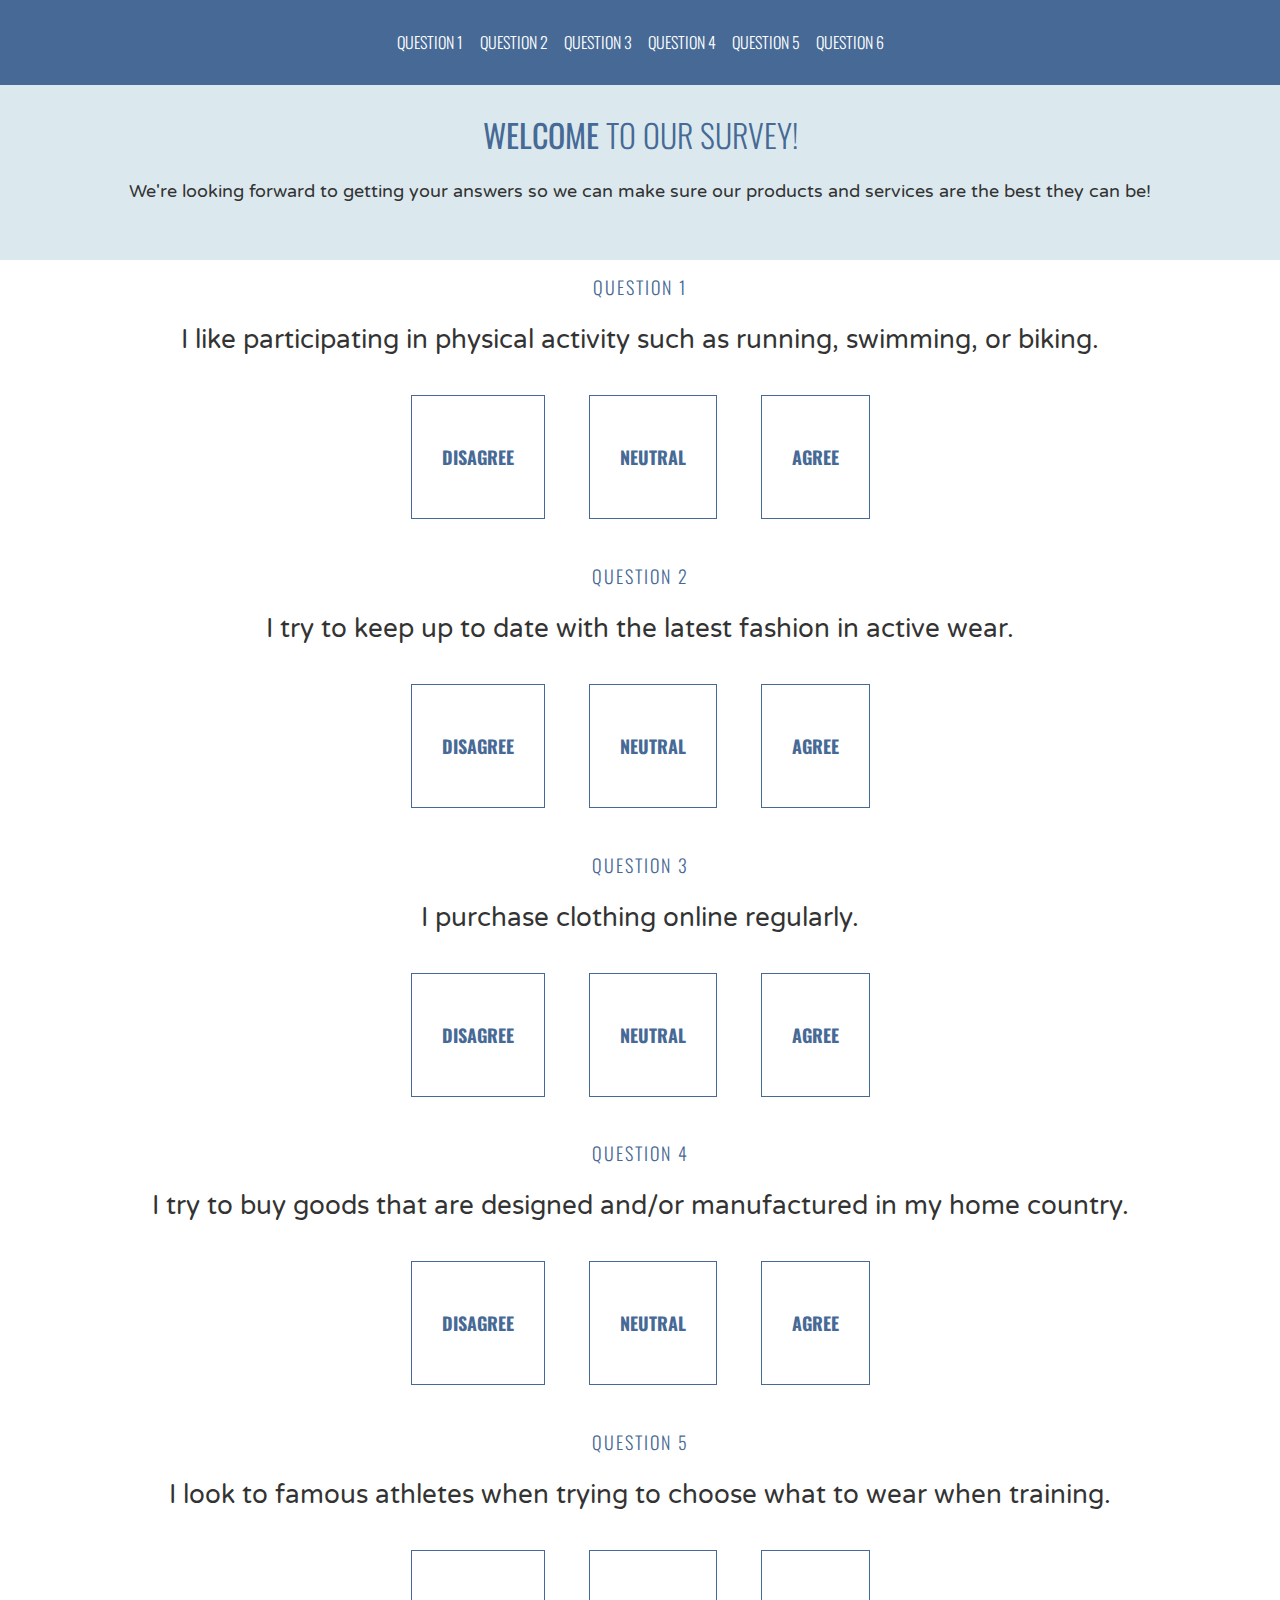
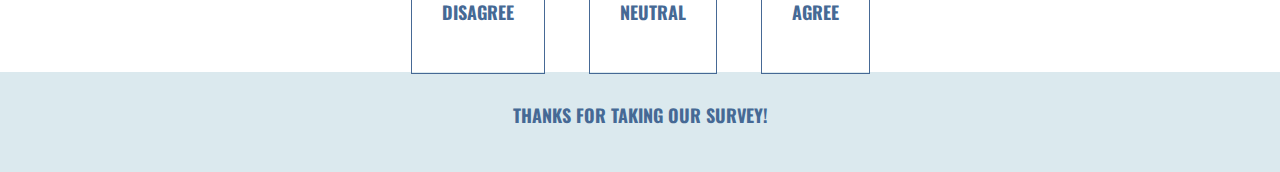
<file: CSS/CSS Display & Positioning/index.html>
<!DOCTYPE html>
<html>

<head>
    <title>Please Participate in Our Survey!</title>
    <link href="https://fonts.googleapis.com/css?family=Oswald:300,700|Varela+Round" rel="stylesheet">
    <link rel="stylesheet" type="text/css" href="style.css">
</head>

<body>

    <header>
        <ul>
            <li>Question 1</li>
            <li>Question 2</li>
            <li>Question 3</li>
            <li>Question 4</li>
            <li>Question 5</li>
            <li>Question 6</li>
        </ul>
    </header>

    <div class="welcome">
        <h1><strong>Welcome</strong> to our survey!</h1>
        <p>We're looking forward to getting your answers so we can make sure our products and services are the best
            they can be!</p>
    </div>

    <div class="question">
        <h4>Question 1</h4>
        <h2>I like participating in physical activity such as running, swimming, or biking.</h2>

        <div class="answer">
            <h3>Disagree</h3>
        </div>

        <div class="answer">
            <h3>Neutral</h3>
        </div>

        <div class="answer">
            <h3>Agree</h3>
        </div>
    </div>

    <div class="question">
        <h4>Question 2</h4>
        <h2>I try to keep up to date with the latest fashion in active wear.</h2>

        <div class="answer">
            <h3>Disagree</h3>
        </div>

        <div class="answer">
            <h3>Neutral</h3>
        </div>

        <div class="answer">
            <h3>Agree</h3>
        </div>
    </div>

    <div class="question">
        <h4>Question 3</h4>
        <h2>I purchase clothing online regularly.</h2>

        <div class="answer">
            <h3>Disagree</h3>
        </div>

        <div class="answer">
            <h3>Neutral</h3>
        </div>

        <div class="answer">
            <h3>Agree</h3>
        </div>
    </div>

    <div class="question">
        <h4>Question 4</h4>
        <h2>I try to buy goods that are designed and/or manufactured in my home country.</h2>

        <div class="answer">
            <h3>Disagree</h3>
        </div>

        <div class="answer">
            <h3>Neutral</h3>
        </div>

        <div class="answer">
            <h3>Agree</h3>
        </div>
    </div>

    <div class="question">
        <h4>Question 5</h4>
        <h2>I look to famous athletes when trying to choose what to wear when training.</h2>

        <div class="answer">
            <h3>Disagree</h3>
        </div>

        <div class="answer">
            <h3>Neutral</h3>
        </div>

        <div class="answer">
            <h3>Agree</h3>
        </div>
    </div>
    <footer>
        <h3>Thanks for taking our survey!</h3>
    </footer>

</body>

</html>
</file>
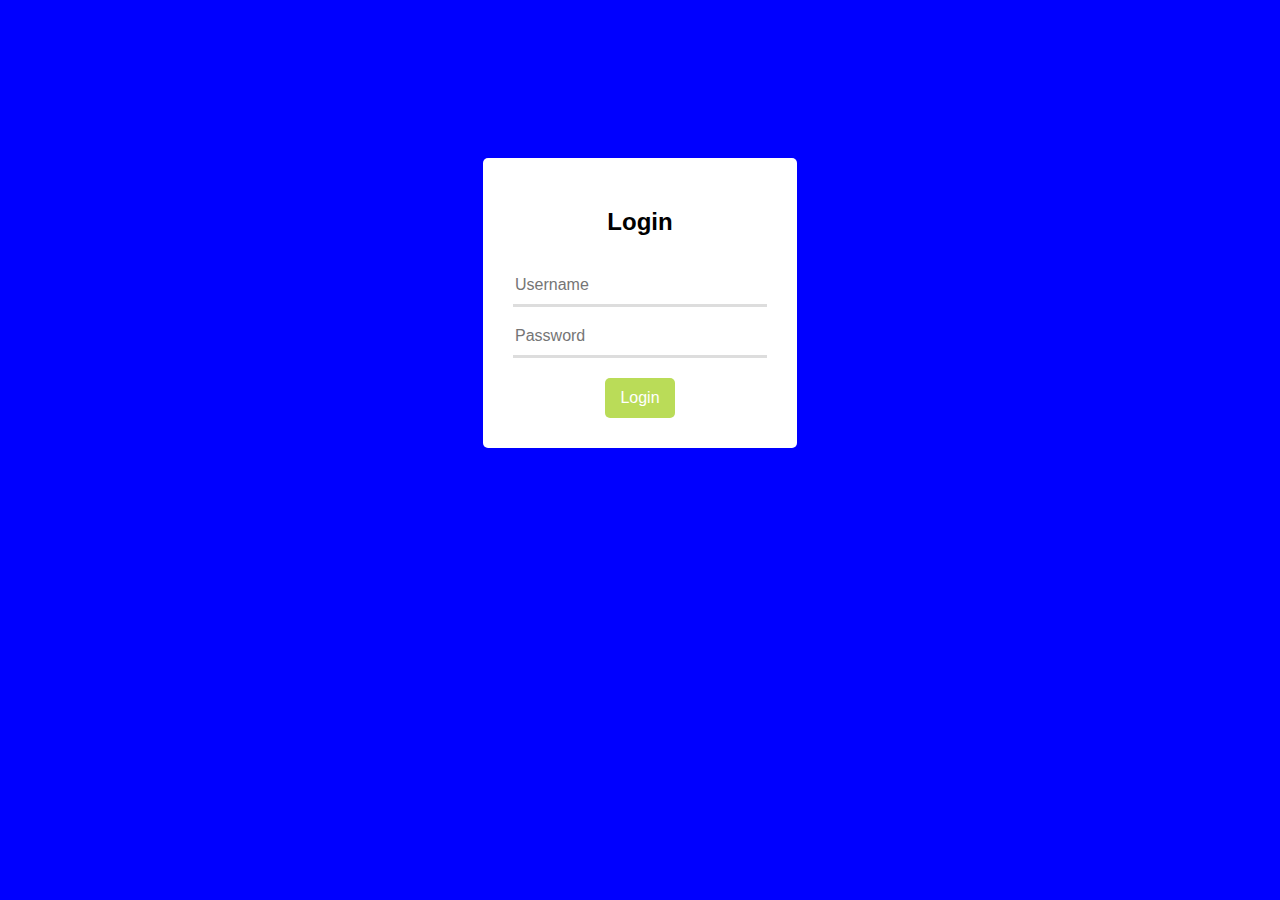
<file: CSS/remake TP/index.html>
<!DOCTYPE html>
<html>

    <head>
        <link href="style.css" type="text/css" rel="stylesheet">
        <title>Remake TP 2</title>
    </head>

    <body>
        <div class="form_login">
            <form action="" method="POST">
                <div id="title">
                    <h2>Login</h2>
                </div>
                <input id="input_1301160790" type="text" placeholder="Username"><br>
                <input id="input_1301160790" type="password" placeholder="Password"><br>
                <div class="button_login">
                    <button id="submit_button" type="submit">Login</button>
                </div>
            </form>
        </div>
    </body>
</html>
</file>
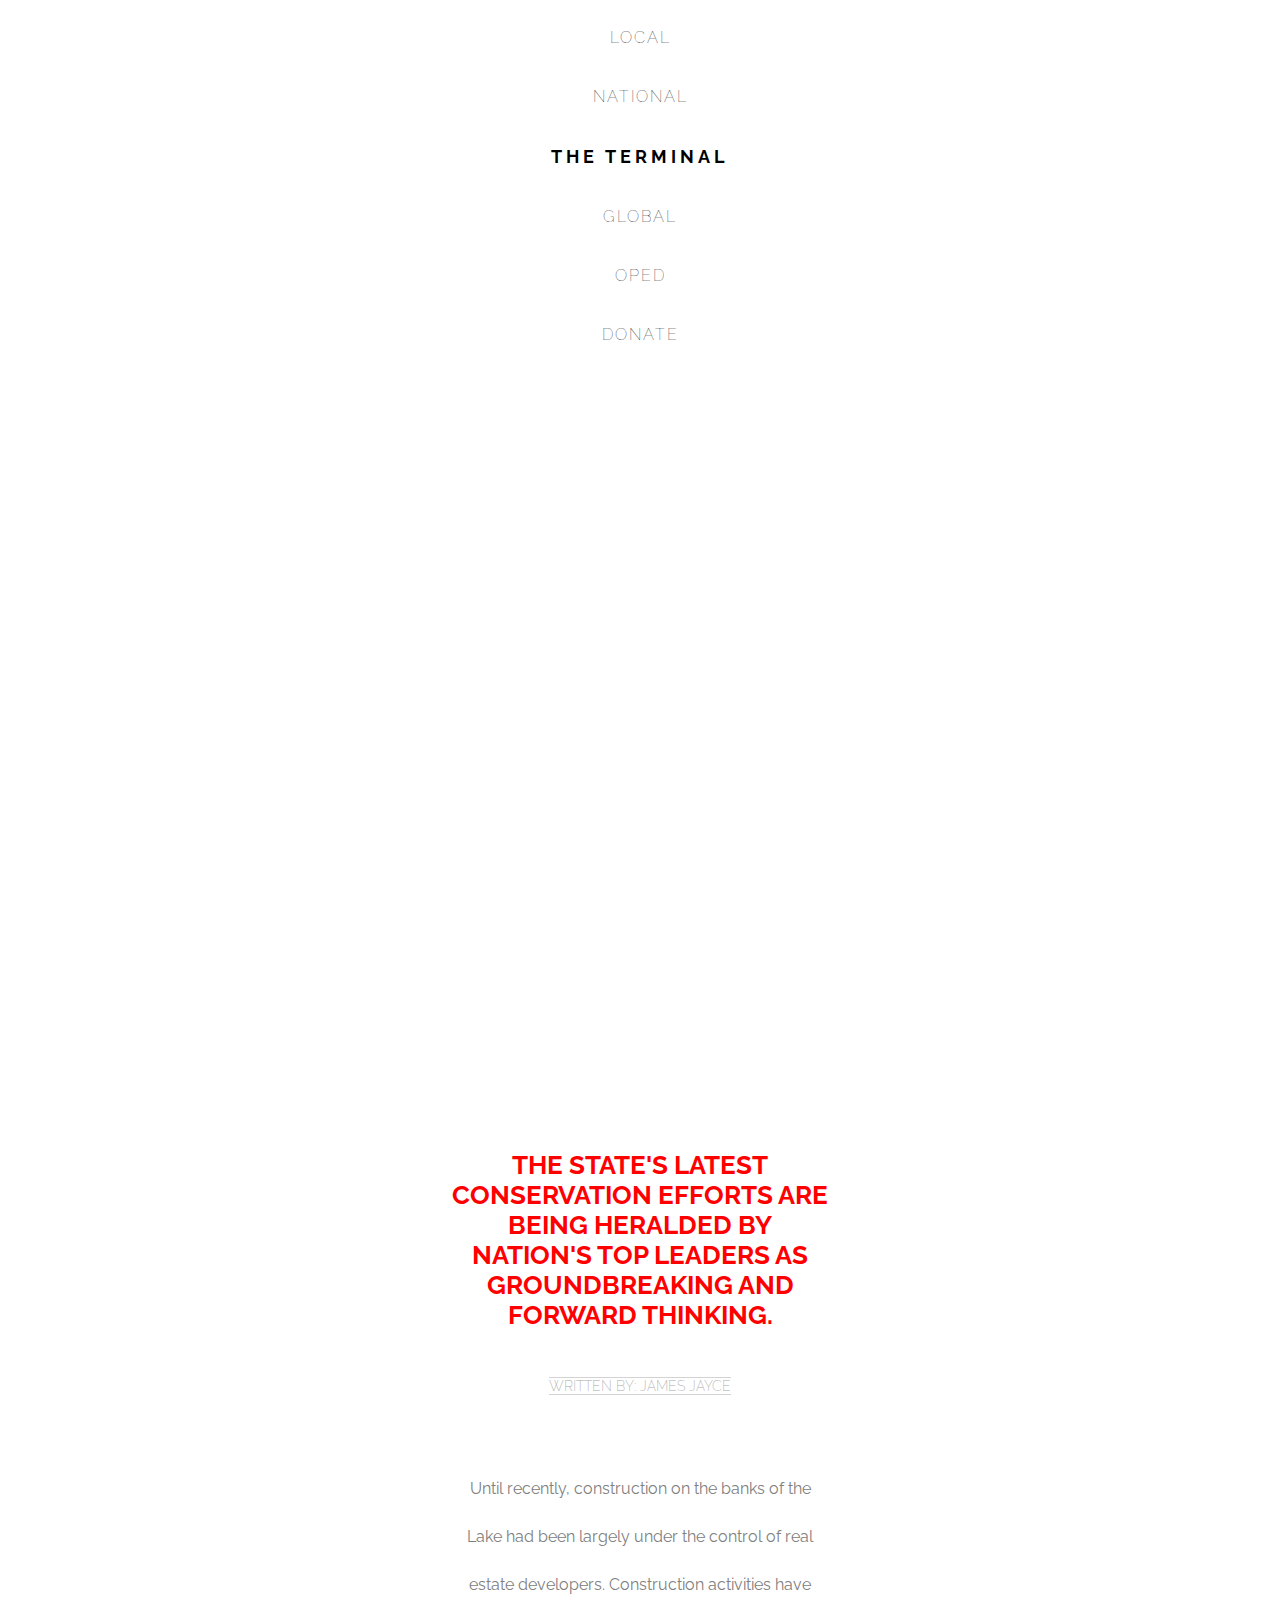
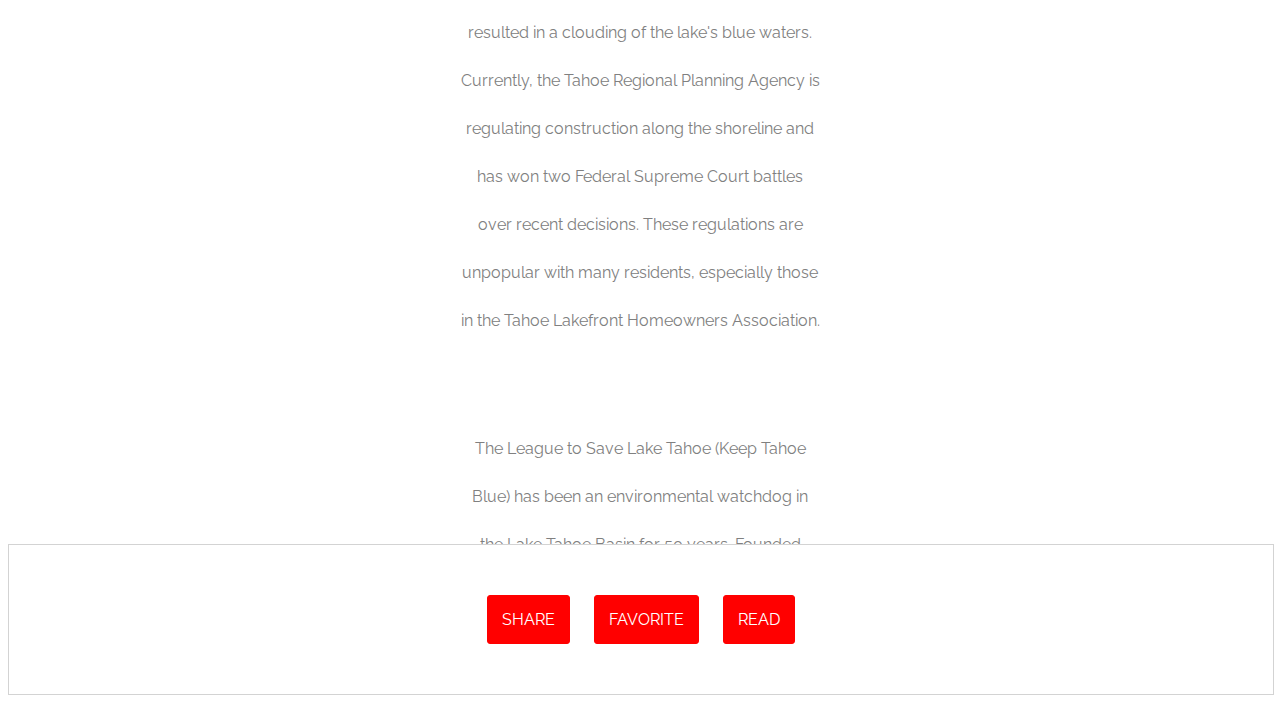
<file: CSS/The Box Model/index.html>
<!DOCTYPE html>
<html>

<head>
    <title>The Terminal - Your Source for Fact-Based News</title>
    <link href="https://fonts.googleapis.com/css?family=Amatic+SC|Raleway:100,200,600,700" rel="stylesheet">
    <link rel="stylesheet" type="text/css" href="style.css">
</head>

<body>

    <nav class="navigation">
        <ul>
            <li>LOCAL</li>
            <li>NATIONAL</li>
            <li class="logo">THE TERMINAL</li>
            <li>GLOBAL</li>
            <li>OPED</li>
            <li class="donate">DONATE</li>
        </ul>
    </nav>

    <div id="banner">
        <div class="content">
            <h1>Conservation Efforts at Lake Tahoe Being Praised by Nation's Leaders</h1>
        </div>
    </div>

    <div id="main" class="content">
        <h3>THE STATE'S LATEST CONSERVATION EFFORTS ARE BEING HERALDED BY NATION'S TOP LEADERS AS GROUNDBREAKING AND
            FORWARD THINKING.</h3>
        <span class="byline">WRITTEN BY: JAMES JAYCE</span>
        <p>Until recently, construction on the banks of the Lake had been largely under the control of real estate
            developers. Construction activities have resulted in a clouding of the lake's blue waters. Currently, the
            Tahoe Regional Planning Agency is regulating construction along the shoreline and has won two Federal
            Supreme Court battles over recent decisions. These regulations are unpopular with many residents,
            especially those in the Tahoe Lakefront Homeowners Association.</p>

        <p>The League to Save Lake Tahoe (Keep Tahoe Blue) has been an environmental watchdog in the Lake Tahoe Basin
            for 50 years. Founded when a proposal to build a four-lane highway around the lake (with a bridge over the
            entrance to Emerald Bay) was proposed in 1957, the League has thwarted poorly designed development projects
            and environmentally unsound planning. The League embraces responsible and diversified use of the Lake's
            resources while protecting and restoring its natural attributes.</p>

        <div class="pull-quote">
            <h2>"THE LEAGUE EMBRACES RESPONSIBLE AND DIVERSIFIED USE OF THE LAKE'S RESOURCES WHILE PROTECTING AND
                RESTORING ITS NATURAL ATTRIBUTES"</h2>
        </div>

        <p>Since 1980, the Lake Tahoe Interagency Monitoring Program (LTIMP) has been measuring stream discharge and
            concentrations of nutrients and sediment in up to 10 tributary streams in the Lake Tahoe Basin,
            California-Nevada. The objectives of the LTIMP are to acquire and disseminate the water quality information
            necessary to support science-based environmental planning and decision making in the basin. The LTIMP is a
            cooperative program with support from 12 federal and state agencies with interests in the Tahoe Basin. This
            data set, together with more recently acquired data on urban runoff water quality, is being used by the
            Lahontan Regional Water Quality Control Board to develop a program (mandated by the Clean Water Act) to
            limit the flux of nutrients and fine sediment to the Lake.</p>

        <p>UC Davis remains a primary steward of the lake. The UC Davis Tahoe Environmental Research Center is
            dedicated to research, education and public outreach, and to providing objective scientific information for
            restoration and sustainable use of the Lake Tahoe Basin. Each year, it produces a well-publicized "State of
            the Lake" assessment report.</p>
    </div>

    <div class="share">
        <a href="#">SHARE</a>
        <a href="#">FAVORITE</a>
        <a href="#">READ</a>
    </div>

</body>

</html>
</file>
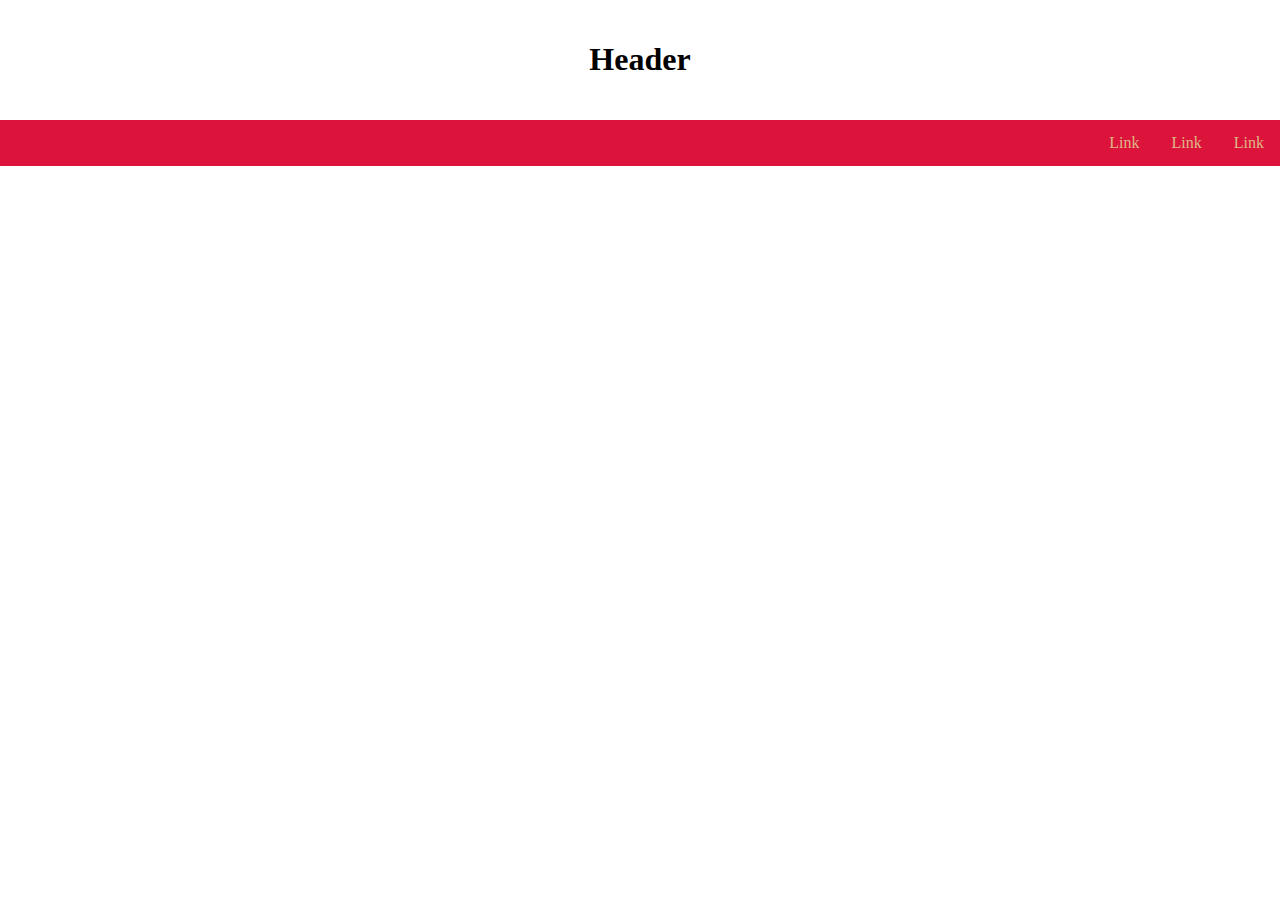
<file: CSS/Website Layout/index.html>
<!DOCTYPE html>
<html>
    <head>
        <link href="style.css" type="text/css" rel="stylesheet">
        <title>CSS Website Layout</title>
    </head>
    <body>
        <div class="header">
            <h1>Header</h1>
        </div>
        <div class="topnav">
            <a href="#">Link</a>
            <a href="#">Link</a>
            <a href="#">Link</a>
        </div>
    </body>
</html>
</file>
<file: CSS/CSS Display & Positioning/style.css>
body {
    background-color: #FFF;
    margin: 0 auto;
}

header {
    background-color: #466995;
    border-bottom: 1px solid #466995;
    position: fixed;
    width: 100%;
    z-index: 10;
}

ul {
    margin: 30px auto;
    padding: 0 20px;
    text-align: center;
}

li {
    color: #FFF;
    font-family: 'Oswald', sans-serif;
    font-size: 16px;
    font-weight: 300;
    text-transform: uppercase;
    display: inline-block;
    width: 80px;
}

li:hover {
    color: #DBE9EE;
}

h1 {
    color: #466995;
    font-family: 'Oswald', sans-serif;
    font-size: 32px;
    font-weight: 300;
    text-transform: uppercase;
}

h2 {
    color: #333;
    font-family: 'Varela Round', sans-serif;
    font-size: 26px;
    font-weight: 100;
    margin: 0 auto 20px auto;
}

h3 {
    color: #466995;
    font-family: 'Oswald', sans-serif;
    font-size: 18px;
    text-align: center;
    font-weight: 700;
    text-transform: uppercase;
    padding: 30px;
}

h4 {
    color: #466995;
    font-family: 'Oswald', sans-serif;
    font-size: 18px;
    font-weight: 300;
    letter-spacing: 2px;
    text-align: center;
    text-transform: uppercase
}

p {
    color: #333;
    font-family: 'Varela Round', sans-serif;
    font-size: 18px;
}

footer {
    background-color: #DBE9EE;
    text-align: center;
    height: 100px;
}

.welcome {
    background-color: #DBE9EE;
    box-sizing: border-box;
    padding: 40px;
    text-align: center;
    width: 100%;
    position: relative;
    top: 50px;
}

.question {
    text-align: center;
    position: relative;
    top: 40px;
}

.answer {
    border: 1px solid #466995;
    margin: 20px;
    display: inline-block;
}

.answer:hover {
    background: #C0D6DF;
    color: #FFF;
}
</file>
<file: CSS/remake TP/style.css>
html {
    height: 100%;
    width: 100%;
    margin: 0%;
}
body {
    display: flex;
    font-family: Arial;
    background-color: blue;
}
form {
    margin: auto;
}
.form_login {
    background-color: #ffffff;
    margin: auto;
    border-radius: 5px;
    padding: 30px;
    font-size: 16px; 
    border: none;
    margin-top: 150px;
}
#title {
    text-align: center;
}
#input_1301160790 {
    border: none;
    border-bottom: 3px solid #ddd;
    outline: none;
    padding: 20px 2px 10px;
    width: 250px;
    font-size: 16px;
}
#input_1301160790:focus {
    border-bottom: 3px solid #badc58;
}
#submit_button {
    height: 40px;
    border: none;
    outline: none;
    font-size: 16px;
    border-radius: 5px;
    background: #badc58;
    color: #ffffff;
    margin: 20px 0 0;
    padding: 0 15px 0;
}
#submit_button:hover {
    cursor: pointer;
	background: #a5c24e;
}
.button_login {
    text-align: center;
}
</file>
<file: CSS/The Box Model/style.css>
body {
    background-color: white;
    font-family: 'Raleway', sans-serif;
}

.navigation ul {
    margin: 0;
    padding: 0;
    text-align: center;
}

.navigation li {
    font-weight: 100;
    letter-spacing: 2px;
    padding: 20px;
}

.navigation li.logo {
    color: black;
    font-size: 18px;
    font-weight: 700;
    letter-spacing: 4px;
}

#banner {
    background-image: url("https://s3.amazonaws.com/codecademy-content/courses/web-101/unit-6/htmlcss1-img_tahoe.jpeg");
    background-size: cover;
    background-position: bottom center;
    height: 700px;
    width: 100%;
}

#banner .content h1 {
    border: 3px solid white;
    position: relative;
    top: 50px;
    width: 400px;
    margin: 0 auto;
}

#main {
    margin: 0 auto;
    padding: 40px;
    text-align: center;
    width: 400px;
    height: 1000px;
    overflow: scroll;
}

h1 {
    color: white;
    font-size: 42px;
    font-weight: 600;
    text-align: center;
}

h2 {
    border: 1px dotted red;
    color: red;
    font-size: 14px;
    line-height: 48px;
    padding: 20px 30px;
    margin: 30px 20px;
    text-align: center;
}

h3 {
    color: red;
    font-size: 26px;
    font-weight: 700;
    padding: 20px 10px;
}

p {
    color: grey;
    font-size: 16px;
    line-height: 48px;
    margin-top: 60px;
    padding: 10px 20px;
}

.pull-quote {
    margin: 0 auto;
    width: 400px;
}

.byline {
    border-bottom: 1px solid LightGrey;
    border-top: 1px solid LightGrey;
    color: DarkGrey;
    font-size: 14px;
    font-weight: 200;
}

.share {
    border: 1px solid LightGrey;
    padding: 40px 0px;
    position: relative;
    text-align: center;
    width: 100%;
}

.share a {
    background: red;
    border: 1px solid red;
    border-radius: 3px;
    color: white;
    display: inline-block;
    margin: 10px;
    padding: 14px;
    text-decoration: none;
}

.share a:hover {
    background: white;
    border: 1px solid red;
    color: red;
}
</file>
<file: CSS/Website Layout/style.css>
body {
    margin: auto;
}

* {
    box-sizing: border-box;
}
.header {
    padding: 20px;
    text-align: center;
}

.topnav {
    overflow: hidden;
    background-color: crimson;
}

.topnav a {
    float: right;
    display: block;
    color: burlywood;
    text-align: center;
    padding: 14px 16px;
    text-decoration: none;
}

.topnav a:hover {
    background-color: #ddd;
    color: black;
}
</file>
